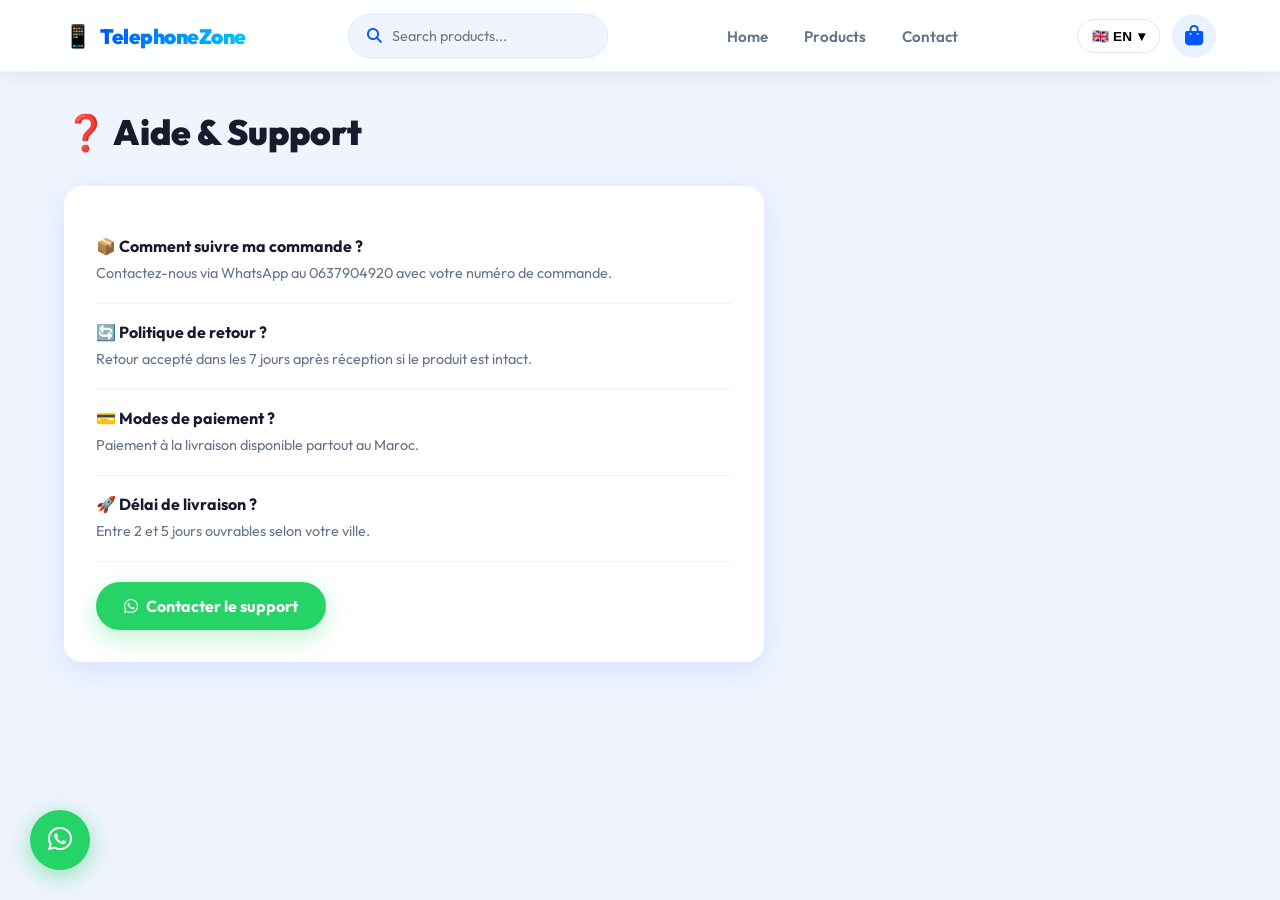
<file: aide.html>
<!DOCTYPE html>
<html lang="en" dir="ltr">
<head>
  <head>
  <meta charset="UTF-8" />
  <meta name="viewport" content="width=device-width, initial-scale=1.0" />
  <title>TelephoneZone – Aide</title>
  <link rel="stylesheet" href="style.css" />
  <link rel="stylesheet" href="https://cdnjs.cloudflare.com/ajax/libs/font-awesome/6.5.1/css/all.min.css" />
  <link href="https://fonts.googleapis.com/css2?family=Cairo:wght@400;600;700;900&family=Outfit:wght@300;400;600;700&display=swap" rel="stylesheet" />
</head>
<body>

<nav class="navbar" id="navbar">
  <div class="logo">
    <span class="logo-icon-sm">📱</span>
    <h2>TelephoneZone</h2>
  </div>
  <div class="search-box">
    <i class="fa-solid fa-magnifying-glass"></i>
    <input type="text" id="searchInput" placeholder="Search products..." />
  </div>
  <ul class="nav-links" id="navLinks">
    <li><a href="index.html">Home</a></li>
    <li><a href="index.html#products">Products</a></li>
    <li><a href="index.html#contact">Contact</a></li>
  </ul>
  <div class="nav-right">
    <div class="lang-switcher">
      <button class="lang-selected" onclick="toggleLangMenu()">🇬🇧 EN <span>▾</span></button>
      <div class="lang-menu" id="langMenu">
        <button onclick="setLang('ar')">🇲🇦 العربية</button>
        <button onclick="setLang('fr')">🇫🇷 Français</button>
        <button onclick="setLang('en')">🇬🇧 English</button>
      </div>
    </div>
    <span class="cart-btn" onclick="openCart()">
      <i class="fa-solid fa-bag-shopping"></i>
      <span class="cart-count" style="display:none">0</span>
    </span>
    <button class="hamburger" id="hamburger" onclick="toggleMenu()">
      <span></span><span></span><span></span>
    </button>
  </div>
</nav>

<div class="inner-page">
  <h2 class="inner-title">❓ Aide & Support</h2>
  <div class="inner-card">
    <div class="faq-item">
      <h4>📦 Comment suivre ma commande ?</h4>
      <p>Contactez-nous via WhatsApp au 0637904920 avec votre numéro de commande.</p>
    </div>
    <div class="faq-item">
      <h4>🔄 Politique de retour ?</h4>
      <p>Retour accepté dans les 7 jours après réception si le produit est intact.</p>
    </div>
    <div class="faq-item">
      <h4>💳 Modes de paiement ?</h4>
      <p>Paiement à la livraison disponible partout au Maroc.</p>
    </div>
    <div class="faq-item">
      <h4>🚀 Délai de livraison ?</h4>
      <p>Entre 2 et 5 jours ouvrables selon votre ville.</p>
    </div>
    <a href="https://wa.me/212637904920" target="_blank" class="wa-btn-hero" style="display:inline-flex;margin-top:20px">
      <i class="fa-brands fa-whatsapp"></i> Contacter le support
    </a>
  </div>
</div>

<a href="https://wa.me/212637904920" class="wa-float" target="_blank">
  <i class="fa-brands fa-whatsapp"></i>
</a>

<script src="script.js"></script>
</body>
</html>
</file>
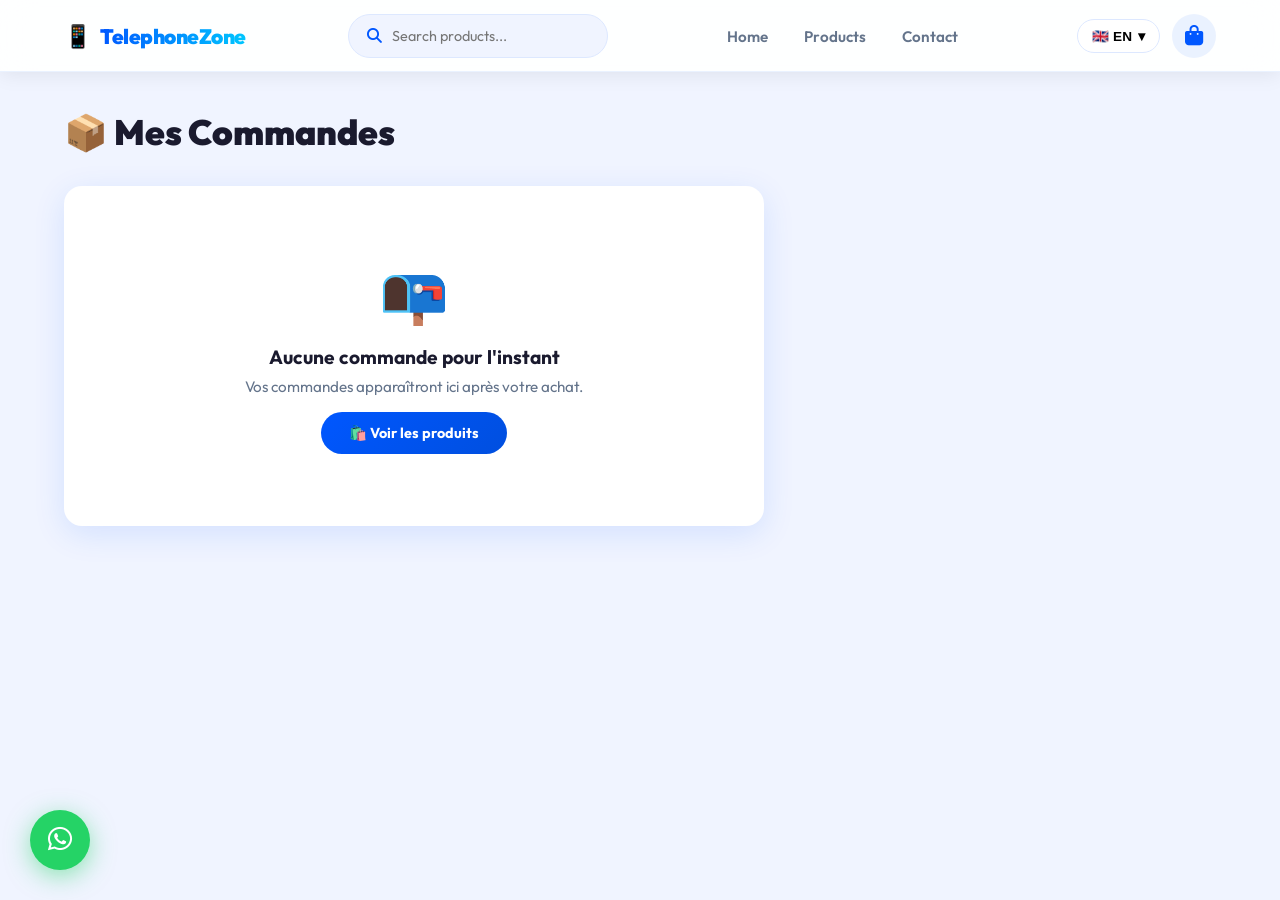
<file: commandes.html>
<!DOCTYPE html>
<html lang="en" dir="ltr">
<head>
  <meta charset="UTF-8" />
  <meta name="viewport" content="width=device-width, initial-scale=1.0" />
  <title>TelephoneZone – Mes Commandes</title>
  <link rel="stylesheet" href="style.css" />
  <link rel="stylesheet" href="https://cdnjs.cloudflare.com/ajax/libs/font-awesome/6.5.1/css/all.min.css" />
  <link href="https://fonts.googleapis.com/css2?family=Cairo:wght@400;600;700;900&family=Outfit:wght@300;400;600;700&display=swap" rel="stylesheet" />
</head>
<body>

<nav class="navbar" id="navbar">
  <div class="logo">
    <span class="logo-icon-sm">📱</span>
    <h2>TelephoneZone</h2>
  </div>
  <div class="search-box">
    <i class="fa-solid fa-magnifying-glass"></i>
    <input type="text" id="searchInput" placeholder="Search products..." />
  </div>
  <ul class="nav-links" id="navLinks">
    <li><a href="index.html">Home</a></li>
    <li><a href="index.html#products">Products</a></li>
    <li><a href="index.html#contact">Contact</a></li>
  </ul>
  <div class="nav-right">
    <div class="lang-switcher">
      <button class="lang-selected" onclick="toggleLangMenu()">🇬🇧 EN <span>▾</span></button>
      <div class="lang-menu" id="langMenu">
        <button onclick="setLang('ar')">🇲🇦 العربية</button>
        <button onclick="setLang('fr')">🇫🇷 Français</button>
        <button onclick="setLang('en')">🇬🇧 English</button>
      </div>
    </div>
    <span class="cart-btn" onclick="openCart()">
      <i class="fa-solid fa-bag-shopping"></i>
      <span class="cart-count" style="display:none">0</span>
    </span>
    <button class="hamburger" id="hamburger" onclick="toggleMenu()">
      <span></span><span></span><span></span>
    </button>
  </div>
</nav>

<div class="inner-page">
  <h2 class="inner-title">📦 Mes Commandes</h2>
  <div class="inner-card">
    <div class="empty-orders">
      <span style="font-size:3.5rem">📭</span>
      <h3>Aucune commande pour l'instant</h3>
      <p>Vos commandes apparaîtront ici après votre achat.</p>
      <a href="index.html#products" class="btn" style="display:inline-block;margin-top:16px;text-decoration:none;padding:12px 28px">🛍️ Voir les produits</a>
    </div>
  </div>
</div>

<a href="https://wa.me/212637904920" class="wa-float" target="_blank">
  <i class="fa-brands fa-whatsapp"></i>
</a>

<script src="script.js"></script>
</body>
</html>
</file>
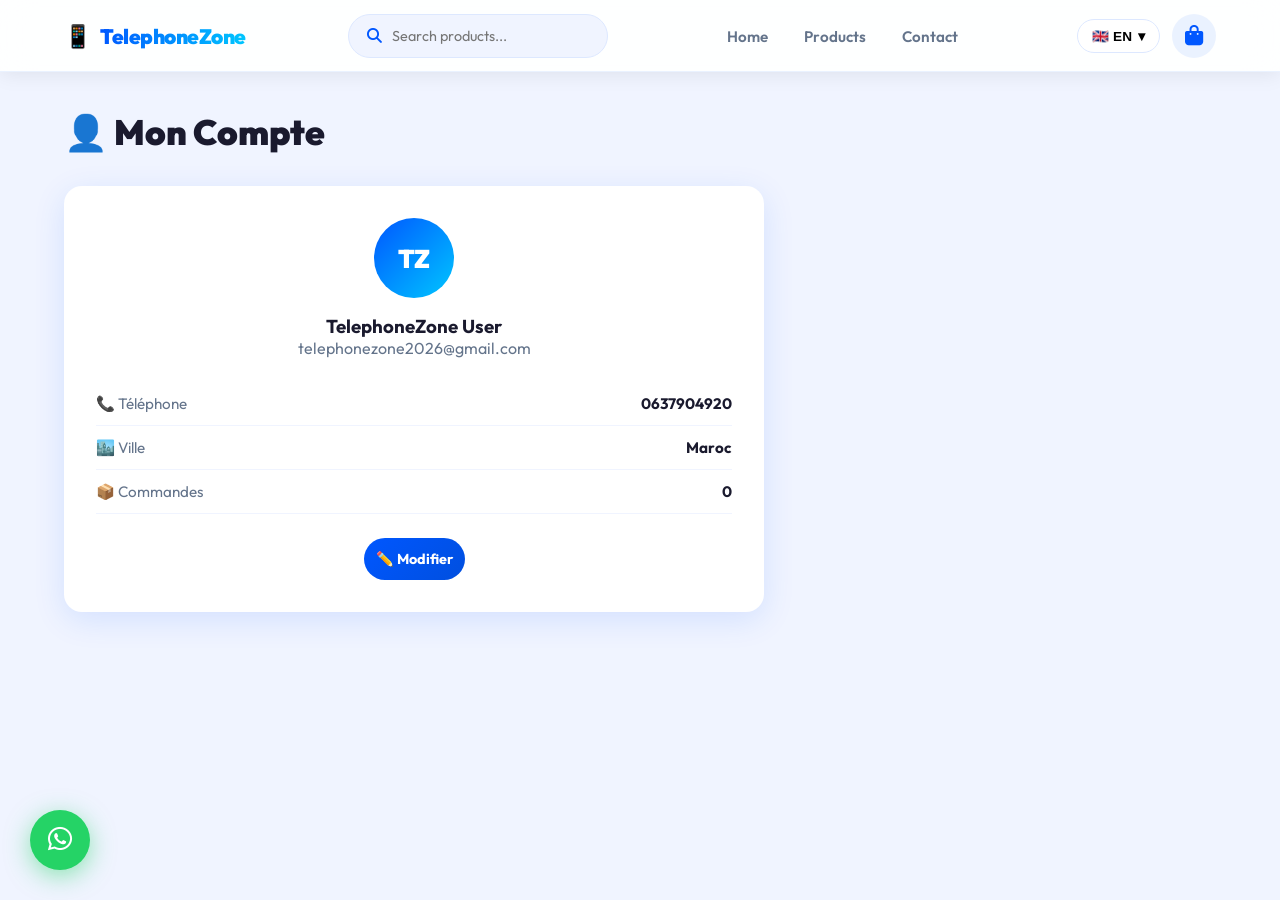
<file: compte.html>
<!DOCTYPE html>
<html lang="en" dir="ltr">
<head>
  <meta charset="UTF-8" />
  <meta name="viewport" content="width=device-width, initial-scale=1.0" />
  <title>TelephoneZone – Mon Compte</title>
  <link rel="stylesheet" href="style.css" />
  <link rel="stylesheet" href="https://cdnjs.cloudflare.com/ajax/libs/font-awesome/6.5.1/css/all.min.css" />
  <link href="https://fonts.googleapis.com/css2?family=Cairo:wght@400;600;700;900&family=Outfit:wght@300;400;600;700&display=swap" rel="stylesheet" />
</head>
<body>

<nav class="navbar" id="navbar">
  <div class="logo">
    <span class="logo-icon-sm">📱</span>
    <h2>TelephoneZone</h2>
  </div>
  <div class="search-box">
    <i class="fa-solid fa-magnifying-glass"></i>
    <input type="text" id="searchInput" placeholder="Search products..." />
  </div>
  <ul class="nav-links" id="navLinks">
    <li><a href="index.html">Home</a></li>
    <li><a href="index.html#products">Products</a></li>
    <li><a href="index.html#contact">Contact</a></li>
  </ul>
  <div class="nav-right">
    <div class="lang-switcher">
      <button class="lang-selected" onclick="toggleLangMenu()">🇬🇧 EN <span>▾</span></button>
      <div class="lang-menu" id="langMenu">
        <button onclick="setLang('ar')">🇲🇦 العربية</button>
        <button onclick="setLang('fr')">🇫🇷 Français</button>
        <button onclick="setLang('en')">🇬🇧 English</button>
      </div>
    </div>
    <span class="cart-btn" onclick="openCart()">
      <i class="fa-solid fa-bag-shopping"></i>
      <span class="cart-count" style="display:none">0</span>
    </span>
    <button class="hamburger" id="hamburger" onclick="toggleMenu()">
      <span></span><span></span><span></span>
    </button>
  </div>
</nav>

<div class="inner-page">
  <h2 class="inner-title">👤 Mon Compte</h2>
  <div class="inner-card account-card">
    <div class="account-avatar">TZ</div>
    <h3>TelephoneZone User</h3>
    <p style="color:var(--gray);margin-bottom:24px">telephonezone2026@gmail.com</p>
    <div class="account-info-row"><span>📞 Téléphone</span><span>0637904920</span></div>
    <div class="account-info-row"><span>🏙️ Ville</span><span>Maroc</span></div>
    <div class="account-info-row"><span>📦 Commandes</span><span>0</span></div>
    <button class="btn" style="margin-top:24px;max-width:200px">✏️ Modifier</button>
  </div>
</div>

<a href="https://wa.me/212637904920" class="wa-float" target="_blank">
  <i class="fa-brands fa-whatsapp"></i>
</a>

<script src="script.js"></script>
</body>
</html>
</file>
<file: style.css>
:root {
  --blue:    #0057ff;
  --blue2:   #003ecc;
  --dark:    #050d1a;
  --dark2:   #0a1628;
  --card-bg: #ffffff;
  --text:    #1a1a2e;
  --gray:    #64748b;
  --accent:  #00c6ff;
  --wa:      #25d366;
  --radius:  18px;
  --shadow:  0 8px 32px rgba(0,87,255,.12);
}

*, *::before, *::after { margin:0; padding:0; box-sizing:border-box; }
html { scroll-behavior: smooth; }
body { font-family: 'Outfit', 'Cairo', sans-serif; background: #f0f4ff; color: var(--text); overflow-x: hidden; }

/* WELCOME */
#welcomeScreen {
  position: fixed; inset: 0; z-index: 9999;
  display: flex; align-items: center; justify-content: center;
  background: var(--dark);
}
.welcome-bg {
  position: absolute; inset: 0;
  background: radial-gradient(ellipse at 30% 50%, #0057ff33, transparent 60%),
              radial-gradient(ellipse at 80% 20%, #00c6ff22, transparent 50%);
  animation: bgPulse 4s ease-in-out infinite alternate;
}
@keyframes bgPulse { from{opacity:.6} to{opacity:1} }

.welcome-card {
  position: relative;
  background: rgba(255,255,255,.04);
  border: 1px solid rgba(255,255,255,.1);
  backdrop-filter: blur(20px);
  border-radius: 28px;
  padding: 56px 48px;
  text-align: center;
  max-width: 440px; width: 90%;
  box-shadow: 0 40px 80px rgba(0,0,0,.5);
  animation: slideUp .7s ease both;
}
@keyframes slideUp { from{transform:translateY(40px);opacity:0} to{transform:translateY(0);opacity:1} }

.welcome-logo .logo-icon { font-size:3.5rem; display:block; margin-bottom:8px; animation:spin 2s ease-in-out; }
@keyframes spin { 0%{transform:rotateY(0)} 100%{transform:rotateY(360deg)} }

.welcome-logo h1 {
  font-size:2.2rem; font-weight:900; letter-spacing:-1px;
  background: linear-gradient(90deg,#fff,#00c6ff);
  -webkit-background-clip:text; -webkit-text-fill-color:transparent;
}
.welcome-sub { color:rgba(255,255,255,.6); font-family:'Cairo',sans-serif; font-size:1rem; margin-bottom:28px; }

.welcome-features { display:flex; gap:10px; justify-content:center; flex-wrap:wrap; margin-bottom:36px; }
.welcome-features span {
  background:rgba(0,87,255,.2); color:#fff;
  border:1px solid rgba(0,87,255,.4);
  padding:6px 14px; border-radius:50px; font-size:.85rem;
}
.welcome-btn {
  display:inline-flex; align-items:center; gap:10px;
  background:linear-gradient(135deg,var(--blue),var(--accent));
  color:#fff; border:none; padding:16px 36px; border-radius:50px;
  font-size:1rem; font-weight:700; cursor:pointer; transition:.3s;
  box-shadow:0 8px 24px rgba(0,87,255,.4);
}
.welcome-btn:hover { transform:scale(1.06); box-shadow:0 12px 32px rgba(0,87,255,.6); }

/* NAVBAR */
.navbar {
  position:fixed; top:0; left:0; right:0; height:72px;
  background:rgba(255,255,255,.92); backdrop-filter:blur(16px);
  display:flex; align-items:center; justify-content:space-between;
  padding:0 5%; z-index:1000;
  box-shadow:0 2px 20px rgba(0,0,0,.08);
  border-bottom:1px solid rgba(0,87,255,.08); transition:background .3s;
}
.logo { display:flex; align-items:center; gap:8px; }
.logo-icon-sm { font-size:1.4rem; }
.logo h2 {
  font-size:1.3rem; font-weight:900; letter-spacing:-.5px;
  background:linear-gradient(90deg,var(--blue),var(--accent));
  -webkit-background-clip:text; -webkit-text-fill-color:transparent;
}
.search-box {
  display:flex; align-items:center; gap:10px;
  background:#f0f4ff; border:1.5px solid #dde8ff;
  border-radius:50px; padding:0 18px; width:260px; height:44px; transition:.3s;
}
.search-box:focus-within { border-color:var(--blue); box-shadow:0 0 0 4px rgba(0,87,255,.1); }
.search-box i { color:var(--blue); font-size:.95rem; }
.search-box input { border:none; background:transparent; outline:none; font-size:.9rem; width:100%; font-family:inherit; color:var(--text); }

.nav-links { display:flex; list-style:none; gap:4px; }
.nav-links a { text-decoration:none; color:var(--gray); font-weight:600; font-size:.95rem; padding:8px 16px; border-radius:50px; transition:.25s; }
.nav-links a:hover { color:var(--blue); background:rgba(0,87,255,.07); }

.nav-right { display:flex; align-items:center; gap:12px; }

.cart-btn {
  position:relative; cursor:pointer; font-size:1.3rem; color:var(--blue);
  background:rgba(0,87,255,.08); width:44px; height:44px; border-radius:50%;
  display:flex; align-items:center; justify-content:center; transition:.25s;
}
.cart-btn:hover { background:var(--blue); color:#fff; }
.cart-count {
  position:absolute; top:-4px; right:-4px;
  background:#e63946; color:#fff; font-size:.65rem; font-weight:700;
  width:18px; height:18px; border-radius:50%;
  display:flex; align-items:center; justify-content:center;
}
.hamburger { display:none; flex-direction:column; gap:5px; background:none; border:none; cursor:pointer; padding:6px; }
.hamburger span { display:block; width:24px; height:2.5px; background:var(--text); border-radius:2px; transition:.3s; }

.lang-switcher { position:relative; }
.lang-selected {
  padding:8px 14px; border:1.5px solid #dde8ff; border-radius:50px;
  background:white; cursor:pointer; font-size:.85rem; font-weight:700;
  display:flex; align-items:center; gap:6px; transition:.25s;
}
.lang-selected:hover { border-color:var(--blue); color:var(--blue); }
.lang-menu {
  display:none; position:absolute; top:50px; right:0;
  background:#fff; border-radius:14px; box-shadow:0 12px 32px rgba(0,0,0,.12);
  overflow:hidden; z-index:9999; min-width:160px;
}
.lang-menu.open { display:block; }
.lang-menu button {
  display:block; width:100%; padding:12px 18px; border:none; background:#fff;
  cursor:pointer; font-size:.9rem; text-align:right; transition:.2s; font-family:inherit;
}
.lang-menu button:hover { background:#f0f4ff; color:var(--blue); }

/* HERO */
.hero {
  min-height:100vh;
  background:linear-gradient(135deg,var(--dark) 0%,var(--dark2) 60%,#0a2050 100%);
  display:flex; align-items:center; justify-content:space-between;
  padding:100px 8% 60px; position:relative; overflow:hidden;
}
.hero::before {
  content:''; position:absolute; inset:0;
  background:radial-gradient(ellipse at 70% 50%,rgba(0,87,255,.18),transparent 60%),
             radial-gradient(ellipse at 20% 80%,rgba(0,198,255,.1),transparent 50%);
}
.hero-content { position:relative; z-index:2; max-width:560px; }
.hero-badge {
  display:inline-block; background:rgba(0,87,255,.2); border:1px solid rgba(0,87,255,.4);
  color:var(--accent); padding:6px 18px; border-radius:50px; font-size:.85rem;
  font-weight:600; margin-bottom:20px; letter-spacing:.5px;
}
.hero-content h2 {
  color:#fff; font-size:clamp(2rem,5vw,3.6rem); font-weight:900;
  line-height:1.1; margin-bottom:18px; letter-spacing:-1px;
}
.hero-content p { color:rgba(255,255,255,.7); font-size:1.1rem; margin-bottom:36px; line-height:1.7; }
.hero-btns { display:flex; gap:14px; flex-wrap:wrap; }

.shop-btn {
  display:inline-flex; align-items:center;
  background:linear-gradient(135deg,var(--blue),#004fdf);
  color:#fff; padding:14px 32px; border-radius:50px; text-decoration:none;
  font-weight:700; font-size:1rem; transition:.3s;
  box-shadow:0 8px 24px rgba(0,87,255,.4);
  animation:heroPulse 2s ease-in-out infinite;
}
@keyframes heroPulse {
  0%,100%{box-shadow:0 8px 24px rgba(0,87,255,.4)}
  50%{box-shadow:0 12px 36px rgba(0,87,255,.7)}
}
.shop-btn:hover { transform:translateY(-3px) scale(1.04); }

.wa-btn-hero {
  display:inline-flex; align-items:center; gap:8px; background:var(--wa);
  color:#fff; padding:14px 28px; border-radius:50px; text-decoration:none;
  font-weight:700; font-size:1rem; transition:.3s;
  box-shadow:0 8px 24px rgba(37,211,102,.3);
}
.wa-btn-hero:hover { transform:translateY(-3px); background:#1ebe5a; }

.hero-visual {
  position:relative; z-index:2;
  display:flex; align-items:center; justify-content:center;
  width:380px; height:380px;
}
.hero-glow {
  position:absolute; width:300px; height:300px;
  background:radial-gradient(circle,rgba(0,87,255,.35),transparent 70%);
  border-radius:50%; animation:glowPulse 3s ease-in-out infinite;
}
@keyframes glowPulse { 0%,100%{transform:scale(1);opacity:.7} 50%{transform:scale(1.15);opacity:1} }

.floating-icons { position:absolute; inset:0; }
.floating-icons span {
  position:absolute; font-size:2.2rem;
  animation:floatIcon 4s ease-in-out infinite;
  animation-delay:var(--d,0s);
}
.floating-icons span:nth-child(1){top:5%;left:40%}
.floating-icons span:nth-child(2){top:30%;right:5%}
.floating-icons span:nth-child(3){top:55%;right:15%}
.floating-icons span:nth-child(4){bottom:10%;left:30%}
.floating-icons span:nth-child(5){top:20%;left:5%}
@keyframes floatIcon { 0%,100%{transform:translateY(0) scale(1)} 50%{transform:translateY(-18px) scale(1.15)} }

/* PRODUCTS */
.products { padding:80px 5%; }
.section-header { text-align:center; margin-bottom:56px; }
.section-header h2 { font-size:clamp(1.8rem,4vw,2.8rem); font-weight:900; letter-spacing:-1px; margin-bottom:10px; }
.section-header p { color:var(--gray); font-size:1rem; }

.cards-grid { display:grid; grid-template-columns:repeat(auto-fill,minmax(270px,1fr)); gap:28px; }

.card {
  background:var(--card-bg); border-radius:var(--radius); box-shadow:var(--shadow);
  overflow:hidden; transition:.35s cubic-bezier(.25,.8,.25,1);
  border:1px solid rgba(0,87,255,.06);
}
.card:hover { transform:translateY(-10px); box-shadow:0 20px 50px rgba(0,87,255,.18); }

.card-img-wrap { position:relative; overflow:hidden; height:220px; }
.card-img-wrap img { width:100%; height:100%; object-fit:cover; transition:transform .5s ease; }
.card:hover .card-img-wrap img { transform:scale(1.06); }

.badge-hot {
  position:absolute; top:12px; left:12px;
  background:linear-gradient(135deg,var(--blue),var(--accent));
  color:#fff; font-size:.72rem; font-weight:700; padding:4px 12px;
  border-radius:50px; letter-spacing:.5px;
}
.card-body { padding:20px; }
.card-body h3 { font-size:1.15rem; font-weight:700; margin-bottom:6px; }
.price { font-size:1.5rem; font-weight:900; color:var(--blue); margin-bottom:12px; }
.price span { font-size:1rem; font-weight:600; color:var(--gray); margin-left:2px; }
.card-body ul { list-style:none; margin-bottom:18px; }
.card-body ul li { color:var(--gray); font-size:.88rem; padding:4px 0; border-bottom:1px solid #f0f4ff; }

.card-actions { display:flex; gap:10px; align-items:center; }
.btn {
  flex:1; padding:12px; background:linear-gradient(135deg,var(--blue),#004fdf);
  color:#fff; border:none; border-radius:50px; font-size:.9rem; font-weight:700;
  cursor:pointer; transition:.3s; font-family:inherit;
}
.btn:hover { background:var(--blue2); transform:scale(1.03); }

.wa-card {
  width:44px; height:44px; border-radius:50%; background:var(--wa); color:#fff;
  display:flex; align-items:center; justify-content:center;
  font-size:1.2rem; text-decoration:none; transition:.3s; flex-shrink:0;
}
.wa-card:hover { background:#1ebe5a; transform:scale(1.1); }

/* WA FLOAT */
.wa-float {
  position:fixed; bottom:30px; left:30px; width:60px; height:60px;
  background:var(--wa); color:#fff; border-radius:50%;
  display:flex; align-items:center; justify-content:center;
  font-size:1.7rem; text-decoration:none; z-index:999;
  box-shadow:0 6px 24px rgba(37,211,102,.5);
  animation:waBounce 2.5s ease-in-out infinite; transition:.3s;
}
.wa-float:hover { transform:scale(1.15); }
@keyframes waBounce { 0%,100%{transform:translateY(0)} 50%{transform:translateY(-8px)} }

/* FOOTER */
/* ===== FOOTER REDESIGN ===== */
.footer {
  background: linear-gradient(135deg, #020818 0%, #0a1628 50%, #020c1f 100%);
  border-top: 1px solid rgba(0, 180, 255, 0.15);
  padding: 60px 0 0 0;
  position: relative;
  overflow: hidden;
}

.footer::before {
  content: '';
  position: absolute;
  top: -80px; left: 50%;
  transform: translateX(-50%);
  width: 600px; height: 200px;
  background: radial-gradient(ellipse, rgba(0,150,255,0.07) 0%, transparent 70%);
  pointer-events: none;
}

.footer-container {
  display: grid;
  grid-template-columns: 1.4fr 1fr 1fr 1.2fr;
  gap: 40px;
  max-width: 1200px;
  margin: 0 auto;
  padding: 0 40px 50px;
}

/* Brand Box */
.brand-box { display: flex; flex-direction: column; gap: 10px; }

.footer-logo-icon {
  font-size: 36px;
  filter: drop-shadow(0 0 12px rgba(0,180,255,0.5));
}

.brand-box h3 {
  font-size: 22px;
  font-weight: 800;
  background: linear-gradient(90deg, #00c8ff, #0080ff);
  -webkit-background-clip: text;
  -webkit-text-fill-color: transparent;
  background-clip: text;
  margin: 0;
  letter-spacing: -0.5px;
}

.brand-box p {
  color: #445;
  font-size: 13px;
  margin: 0;
}

.social-marquee-wrap { overflow:hidden; margin-top:14px; }
.social-marquee-track {
  display:flex;
  width:max-content;
  animation:socialScroll 18s linear infinite;
}
.social-marquee-track:hover { animation-play-state:paused; }
@keyframes socialScroll {
  0%   { transform:translateX(0); }
  100% { transform:translateX(-50%); }
}
.social-item {
  padding:0 20px;
  display:flex;
  align-items:center;
  gap:8px;
  opacity:0.4;
  transition:opacity 0.3s;
  text-decoration:none;
}
.social-item:hover { opacity:1; }
.social-item-icon {
  width:38px; height:38px;
  border-radius:50%;
  border:1.5px solid rgba(255,255,255,0.12);
  display:flex; align-items:center; justify-content:center;
  font-size:16px; color:#778;
  transition:border-color 0.3s, box-shadow 0.3s;
}
.social-item:hover .social-item-icon {
  border-color:#00c8ff;
  box-shadow:0 0 14px rgba(0,200,255,0.3);
  color:#00c8ff;
}
.social-item-name {
  font-size:12px; color:#556;
  font-weight:600; letter-spacing:1px;
  white-space:nowrap;
}
.social-item:hover .social-item-name { color:#00c8ff; }
.social-dot { color:#223; padding:0 6px; font-size:18px; align-self:center; }

/* Footer Boxes */
.footer-box {
  display: flex;
  flex-direction: column;
  gap: 8px;
}

.footer-icon {
  font-size: 22px;
  color: #00c8ff;
  filter: drop-shadow(0 0 8px rgba(0,200,255,0.4));
  margin-bottom: 4px;
}

.footer-box h4 {
  font-size: 13px;
  font-weight: 700;
  color: #00c8ff;
  text-transform: uppercase;
  letter-spacing: 2px;
  margin: 0;
}

.footer-box p {
  color: #8899aa;
  font-size: 14px;
  margin: 0;
  transition: color 0.2s;
}

.footer-box p:hover { color: #fff; cursor: default; }

.footer-box h3 {
  font-size: 13px;
  font-weight: 700;
  color: #00c8ff;
  text-transform: uppercase;
  letter-spacing: 2px;
  margin: 0 0 8px 0;
}

/* Services List */
.footer-list {
  list-style: none;
  padding: 0; margin: 0;
  display: flex;
  flex-direction: column;
  gap: 10px;
}

.footer-list li {
  color: #8899aa;
  font-size: 14px;
  display: flex;
  align-items: center;
  gap: 8px;
  transition: color 0.2s, transform 0.2s;
  cursor: default;
}

.footer-list li:hover {
  color: #cde;
  transform: translateX(4px);
}

/* Bottom Bar */
.footer-bottom {
  border-top: 1px solid rgba(255,255,255,0.05);
  text-align: center;
  padding: 16px 40px;
  color: #334;
  font-size: 12px;
  letter-spacing: 1px;
  background: rgba(0,0,0,0.3);
}

/* Responsive */
@media (max-width: 768px) {
  .footer-container {
    grid-template-columns: 1fr 1fr;
    gap: 30px;
    padding: 0 24px 40px;
  }
}

@media (max-width: 480px) {
  .footer-container {
    grid-template-columns: 1fr;
  }
}
/* CART */
.cart-overlay { display:none; position:fixed; inset:0; background:rgba(0,0,0,.5); backdrop-filter:blur(4px); z-index:1100; }
.cart-panel {
  position:fixed; top:0; right:-430px; width:400px; height:100%;
  background:#fff; box-shadow:-8px 0 40px rgba(0,0,0,.15); z-index:1200;
  display:flex; flex-direction:column;
  transition:right .4s cubic-bezier(.25,.8,.25,1);
  border-radius:20px 0 0 20px;
}
.cart-panel.open { right:0; }
.cart-overlay.open { display:block; }

.cart-header { display:flex; justify-content:space-between; align-items:center; padding:22px 20px; border-bottom:1px solid #f0f4ff; }
.close-cart { background:#f0f4ff; border:none; width:36px; height:36px; border-radius:50%; cursor:pointer; font-size:1rem; color:var(--gray); transition:.2s; }
.close-cart:hover { background:#e63946; color:#fff; }
.cart-items { flex:1; overflow-y:auto; padding:16px; }
.cart-empty { text-align:center; color:#aaa; margin-top:80px; font-size:1rem; }
.cart-item { display:flex; align-items:center; gap:12px; padding:12px 0; border-bottom:1px solid #f8f8f8; }
.cart-item img { width:58px; height:58px; object-fit:cover; border-radius:12px; }
.cart-item-info { flex:1; }
.cart-item-info h4 { font-size:.88rem; margin-bottom:4px; }
.cart-item-info p { font-size:.85rem; color:var(--blue); font-weight:700; }
.remove-item { background:none; border:none; font-size:1.1rem; cursor:pointer; color:#ccc; transition:.2s; }
.remove-item:hover { color:#e63946; }

.cart-footer { padding:18px 20px; border-top:1px solid #f0f4ff; display:flex; flex-direction:column; gap:10px; }
.cart-total { display:flex; justify-content:space-between; font-weight:700; font-size:1rem; }
#cartTotal { color:var(--blue); font-size:1.1rem; }
.btn-order {
  padding:14px; background:linear-gradient(135deg,var(--blue),#004fdf);
  color:#fff; border:none; border-radius:50px; font-size:.95rem; font-weight:700;
  cursor:pointer; transition:.3s; font-family:inherit;
}
.btn-order:hover { transform:translateY(-2px); box-shadow:0 8px 24px rgba(0,87,255,.4); }
.btn-wa-order {
  display:flex; align-items:center; justify-content:center; gap:8px;
  padding:13px; background:var(--wa); color:#fff; border-radius:50px;
  text-decoration:none; font-weight:700; font-size:.9rem; transition:.3s;
}
.btn-wa-order:hover { background:#1ebe5a; }

/* ORDER POPUP */
.order-overlay, .success-overlay { display:none; position:fixed; inset:0; background:rgba(0,0,0,.6); backdrop-filter:blur(6px); z-index:1300; }
.order-popup {
  display:none; position:fixed; top:50%; left:50%;
  transform:translate(-50%,-50%) scale(.85);
  width:92%; max-width:480px; max-height:90vh; overflow-y:auto;
  background:#fff; border-radius:24px; padding:30px; z-index:1400;
  opacity:0; transition:transform .35s ease,opacity .35s ease;
}
.order-popup.open { display:block; transform:translate(-50%,-50%) scale(1); opacity:1; }
.order-overlay.open { display:block; }

.order-header { display:flex; justify-content:space-between; align-items:center; margin-bottom:20px; }
.order-header h2 { font-size:1.15rem; }
.close-order { background:#f0f4ff; border:none; width:34px; height:34px; border-radius:50%; cursor:pointer; font-size:.9rem; color:var(--gray); }
.order-summary { background:#f8faff; border-radius:14px; padding:14px; margin-bottom:18px; }
.order-summary-item { display:flex; justify-content:space-between; padding:6px 0; border-bottom:1px solid #eef; font-size:.9rem; color:#444; }
.order-summary-item:last-child { border:none; }
.order-form { display:flex; flex-direction:column; gap:12px; margin-bottom:18px; }
.order-form input, .order-form textarea {
  width:100%; padding:13px 16px; border:1.5px solid #e0e8ff; border-radius:12px;
  font-size:.93rem; outline:none; font-family:inherit; transition:.2s; box-sizing:border-box;
}
.order-form input:focus, .order-form textarea:focus { border-color:var(--blue); box-shadow:0 0 0 4px rgba(0,87,255,.1); }
.order-total-line {
  display:flex; justify-content:space-between; font-size:1.05rem; font-weight:700;
  padding:14px; background:#f0f6ff; border-radius:12px; margin-bottom:18px;
}
#popupTotal { color:var(--blue); }
.order-btns { display:flex; flex-direction:column; gap:10px; }
.btn-confirm {
  padding:15px; background:linear-gradient(135deg,#2ecc71,#27ae60);
  color:#fff; border:none; border-radius:50px; font-size:.95rem; font-weight:700;
  cursor:pointer; transition:.3s; font-family:inherit;
}
.btn-confirm:hover { transform:translateY(-2px); box-shadow:0 6px 20px rgba(46,204,113,.4); }
.btn-wa-confirm {
  display:flex; align-items:center; justify-content:center; gap:8px;
  padding:13px; background:var(--wa); color:#fff; border-radius:50px;
  text-decoration:none; font-weight:700; font-size:.9rem; transition:.3s;
}
.btn-wa-confirm:hover { background:#1ebe5a; }

/* SUCCESS */
.success-popup {
  display:none; position:fixed; top:50%; left:50%; transform:translate(-50%,-50%);
  background:#fff; border-radius:24px; padding:44px 32px; text-align:center;
  z-index:1500; width:86%; max-width:380px; box-shadow:0 24px 60px rgba(0,0,0,.2);
}
.success-popup.open { display:block; }
.success-overlay.open { display:block; }
.success-icon { font-size:4rem; margin-bottom:16px; animation:bounceIn .6s ease; }
@keyframes bounceIn { 0%{transform:scale(0)} 60%{transform:scale(1.2)} 100%{transform:scale(1)} }
.success-popup h2 { font-size:1.4rem; color:#2ecc71; margin-bottom:10px; }
.success-popup p { color:#666; font-size:.93rem; line-height:1.7; margin-bottom:24px; }
.btn-close-success {
  padding:12px 40px; background:var(--blue); color:#fff; border:none;
  border-radius:50px; font-size:.95rem; font-weight:700; cursor:pointer;
  font-family:inherit; transition:.3s;
}
.btn-close-success:hover { background:var(--blue2); }

/* RESPONSIVE */
@media(max-width:900px){
  .nav-links { display:none; flex-direction:column; position:absolute; top:72px; left:0; right:0; background:#fff; padding:12px 20px; box-shadow:0 8px 20px rgba(0,0,0,.1); }
  .nav-links.open { display:flex; }
  .hamburger { display:flex; }
  .search-box { width:180px; }
  .hero { flex-direction:column; text-align:center; padding-top:100px; }
  .hero-btns { justify-content:center; }
  .hero-visual { width:260px; height:260px; margin-top:30px; }
  .cart-panel { width:100%; border-radius:0; }
}
@media(max-width:600px){
  .navbar { padding:0 4%; }
  .search-box { display:none; }
  .footer-container { flex-direction:column; }
}/* STATS STRIP */
.stats-strip {
  background: linear-gradient(135deg, var(--dark), var(--dark2));
  padding: 48px 5%;
  border-top: 1px solid rgba(0, 87, 255, 0.15);
}
.stats-container {
  display: flex;
  justify-content: center;
  align-items: center;
  gap: 0;
  max-width: 900px;
  margin: 0 auto;
  flex-wrap: wrap;
}
.stat-item {
  display: flex;
  align-items: center;
  gap: 18px;
  flex: 1;
  min-width: 200px;
  justify-content: center;
  padding: 16px 24px;
}
.stat-icon {
  font-size: 2.4rem;
  animation: floatIcon 4s ease-in-out infinite;
}
.stat-num {
  font-size: 2rem;
  font-weight: 900;
  color: var(--accent);
  letter-spacing: -1px;
  margin-bottom: 4px;
}
.stat-label {
  color: rgba(255, 255, 255, 0.6);
  font-size: 0.88rem;
  font-family: 'Cairo', sans-serif;
}
.stat-divider {
  width: 1px;
  height: 70px;
  background: rgba(255, 255, 255, 0.1);
}
@media (max-width: 700px) {
  .stat-divider { display: none; }
  .stats-container { gap: 10px; }
  .stat-item { border-bottom: 1px solid rgba(255,255,255,0.08); padding: 18px 16px; }
  .stat-item:last-child { border-bottom: none; }
}.settings-menu{
  position:relative;
}

.settings-btn{
  background:none;
  border:none;
  font-size:24px;
  cursor:pointer;
  padding:5px 10px;
}

.settings-dropdown{
  position:absolute;
  right:0;
  top:40px;
  background:white;
  box-shadow:0 5px 15px rgba(0,0,0,0.2);
  border-radius:8px;
  display:none;
  flex-direction:column;
  min-width:160px;
}

.settings-dropdown a{
  padding:10px;
  text-decoration:none;
  color:#333;
  display:block;
}

.settings-dropdown a:hover{
  background:#f2f2f2;
}.menu-container{
position:relative;
}

.menu-btn{
background:none;
border:none;
font-size:22px;
cursor:pointer;
}

.menu-dropdown{
display:none;
position:absolute;
top:40px;
right:0;
background:white;
box-shadow:0 5px 20px rgba(0,0,0,0.2);
border-radius:10px;
padding:10px;
}

.menu-dropdown a{
display:block;
padding:10px;
text-decoration:none;
color:#333;
}

.menu-dropdown a:hover{
background:#f2f2f2;
}

.show{
display:block;
}.menu-dropdown{
display:none;
position:absolute;
top:60px;
right:10px;
background:white;
border-radius:10px;
box-shadow:0 5px 15px rgba(0,0,0,0.2);
padding:10px;
}

.menu-dropdown a{
display:block;
padding:10px;
text-decoration:none;
color:#333;
}

.menu-dropdown a:hover{
background:#f2f2f2;
}

.show{
display:block;
}/* INNER PAGES */
.inner-page {
  min-height: 100vh;
  padding: 110px 5% 60px;
  background: #f0f4ff;
}
.inner-title {
  font-size: clamp(1.5rem, 3vw, 2.2rem);
  font-weight: 900;
  margin-bottom: 32px;
  color: var(--text);
}
.inner-card {
  background: #fff;
  border-radius: var(--radius);
  box-shadow: var(--shadow);
  padding: 32px;
  max-width: 700px;
}
.setting-row {
  display: flex;
  justify-content: space-between;
  align-items: center;
  padding: 16px 0;
  border-bottom: 1px solid #f0f4ff;
  font-weight: 600;
}
.setting-row select {
  padding: 8px 14px;
  border: 1.5px solid #dde8ff;
  border-radius: 50px;
  outline: none;
  font-family: inherit;
  font-size: .9rem;
  color: var(--text);
}
.toggle-switch { position: relative; display: inline-block; width: 48px; height: 26px; }
.toggle-switch input { opacity: 0; width: 0; height: 0; }
.slider {
  position: absolute; cursor: pointer; inset: 0;
  background: #dde8ff; border-radius: 50px; transition: .3s;
}
.slider::before {
  content: ''; position: absolute;
  width: 20px; height: 20px; left: 3px; bottom: 3px;
  background: #fff; border-radius: 50%; transition: .3s;
}
.toggle-switch input:checked + .slider { background: var(--blue); }
.toggle-switch input:checked + .slider::before { transform: translateX(22px); }

.account-card { text-align: center; }
.account-avatar {
  width: 80px; height: 80px; border-radius: 50%;
  background: linear-gradient(135deg, var(--blue), var(--accent));
  color: #fff; font-size: 1.6rem; font-weight: 900;
  display: flex; align-items: center; justify-content: center;
  margin: 0 auto 16px;
}
.account-info-row {
  display: flex; justify-content: space-between;
  padding: 12px 0; border-bottom: 1px solid #f0f4ff;
  font-size: .95rem; color: var(--gray);
}
.account-info-row span:last-child { font-weight: 700; color: var(--text); }

.empty-orders { text-align: center; padding: 40px 0; }
.empty-orders h3 { font-size: 1.2rem; margin: 16px 0 8px; }
.empty-orders p { color: var(--gray); font-size: .95rem; }

.faq-item {
  padding: 18px 0;
  border-bottom: 1px solid #f0f4ff;
}
.faq-item h4 { font-size: 1rem; font-weight: 700; margin-bottom: 6px; }
.faq-item p { color: var(--gray); font-size: .9rem; line-height: 1.6; }
/* PRODUCT PAGE */
.product-page {
  min-height: 100vh;
  padding: 100px 5% 60px;
  background: #f0f4ff;
}
.back-btn {
  display: inline-flex; align-items: center; gap: 8px;
  color: var(--blue); font-weight: 700; text-decoration: none;
  margin-bottom: 32px; font-size: .95rem; transition: .2s;
}
.back-btn:hover { gap: 12px; }

.product-container {
  display: grid;
  grid-template-columns: 1fr 1fr;
  gap: 48px; align-items: start;
  max-width: 1100px; margin: 0 auto;
  background: #fff; border-radius: var(--radius);
  box-shadow: var(--shadow); padding: 40px; 
}
.product-img-section img {
  width: 100%; border-radius: 16px;
  object-fit: cover; max-height: 450px;
}
.product-badge {
  display: inline-block;
  background: rgba(0,87,255,.1); color: var(--blue);
  padding: 6px 16px; border-radius: 50px;
  font-size: .85rem; font-weight: 700; margin-bottom: 16px;
}
.product-info-section h1 {
  font-size: clamp(1.5rem, 3vw, 2.2rem);
  font-weight: 900; margin-bottom: 12px; letter-spacing: -.5px;
}
.product-price {
  font-size: 2rem; font-weight: 900;
  color: var(--blue); margin-bottom: 24px;
}
.product-features { margin-bottom: 28px; }
.feature-item {
  display: flex; align-items: center; gap: 10px;
  padding: 10px 0; border-bottom: 1px solid #f0f4ff;
  color: var(--gray); font-size: .95rem;
}
.feature-item i { color: var(--blue); }

.product-btns { display: flex; gap: 12px; margin-bottom: 24px; flex-wrap: wrap; }
.product-buy-btn { flex: 1; padding: 14px 24px; font-size: 1rem; }

.product-trust {
  display: flex; gap: 16px; flex-wrap: wrap;
  padding: 16px; background: #f8faff;
  border-radius: 12px;
}
.product-trust span { font-size: .85rem; color: var(--gray); font-weight: 600; }

@media(max-width: 768px) {
  .product-container { grid-template-columns: 1fr; gap: 24px; padding: 24px; }
}/* ===== DARK MODE ===== */
body.dark .hamburger span {
  background: #f0f0f0;
}
body.dark .navbar {
  background: rgba(15, 15, 30, 0.98) !important;
}
body.dark .navbar h2,
body.dark .nav-links a {
  color: #f0f0f0;
}
body.dark .inner-card {
  background: #1a1a2e;
  color: #f0f0f0;
}
body.dark .card {
  background: #1a1a2e;
  color: #f0f0f0;
}
body.dark .card h3 {
  color: #f0f0f0;
}
body.dark .search-box {
  background: #2a2a3e;
  border: 1px solid #444;
}
body.dark .search-box input {
  background: transparent;
  color: #f0f0f0;
}
body.dark .search-box input::placeholder {
  color: #aaa;
}
body.dark .search-box i {
  color: #aaa;
}
body.dark .footer {
  background: #07070f;
}body.dark .menu-btn {
  color: #f0f0f0;
}/* ===== MOBILE RESPONSIVE ===== */
@media (max-width: 768px) {

  /* NAVBAR */
  .navbar {
    padding: 0 4%;
    height: 64px;
  }
  .search-box { display: none; }
  .logo h2 { font-size: 1.1rem; }

  /* HERO */
  .hero {
    flex-direction: column;
    text-align: center;
    padding: 90px 6% 50px;
    min-height: auto;
  }
  .hero-content h2 { font-size: 1.8rem; }
  .hero-content p { font-size: .95rem; }
  .hero-btns {
    justify-content: center;
    flex-direction: column;
    align-items: center;
  }
  .shop-btn, .wa-btn-hero {
    width: 100%;
    justify-content: center;
  }
  .hero-visual { display: none; }

  /* PRODUCTS */
  .products { padding: 50px 4%; }
  .cards-grid {
    grid-template-columns: repeat(2, 1fr);
    gap: 14px;
  }
  .card-img-wrap { height: 160px; }
  .card-body { padding: 12px; }
  .card-body h3 { font-size: .95rem; }
  .price { font-size: 1.2rem; }
  .card-body ul { display: none; }
  .btn { padding: 10px; font-size: .82rem; }

  /* CART */
  .cart-panel { width: 100%; border-radius: 0; }

  /* FOOTER */
  .footer { padding: 40px 5% 24px; }
  .footer-container {
    flex-direction: column;
    gap: 24px;
  }

  /* WA FLOAT */
  .wa-float {
    bottom: 20px;
    left: 20px;
    width: 52px;
    height: 52px;
    font-size: 1.4rem;
  }

  /* ORDER POPUP */
  .order-popup { padding: 20px; }

  /* INNER PAGES */
  .inner-page { padding: 90px 4% 40px; }
  .inner-card { padding: 20px; }
}

/* شاشات صغيرة جداً */
@media (max-width: 380px) {
  .cards-grid { grid-template-columns: 1fr; }
  .card-img-wrap { height: 200px; }
  .card-body ul { display: block; }
}/* ===== BRANDS MARQUEE ===== */
.brands-marquee-section {
  background: #0d1117;
  padding: 28px 0;
  overflow: hidden;
  border-top: 1px solid rgba(0,200,255,0.1);
  border-bottom: 1px solid rgba(0,200,255,0.1);
}
.brands-label {
  text-align: center;
  color: #555;
  font-size: 12px;
  letter-spacing: 3px;
  text-transform: uppercase;
  margin-bottom: 20px;
}
.brands-wrapper { overflow: hidden; width: 100%; }
.brands-track {
  display: flex;
  width: max-content;
  animation: brandScroll 45s linear infinite;
}
.brands-track:hover { animation-play-state: paused; }
.brand-item {
  padding: 0 40px;
  opacity: 0.4;
  transition: opacity 0.3s;
  cursor: default;
}
.brand-item:hover { opacity: 1; }
.brand-item span {
  font-size: 20px;
  font-weight: 700;
  color: #e0e0e0;
  letter-spacing: -0.5px;
  white-space: nowrap;
}
@keyframes brandScroll {
  0%   { transform: translateX(0); }
  100% { transform: translateX(-50%); }
}

/* ===== SIDEBAR ===== */
.sidebar-overlay {
  display: none;
  position: fixed;
  inset: 0;
  background: rgba(0,0,0,0.6);
  z-index: 999;
  backdrop-filter: blur(3px);
}
.sidebar-overlay.active { display: block; }
.sidebar {
  position: fixed;
  top: 0; right: -300px;
  width: 280px;
  height: 100vh;
  background: #0d1117;
  border-left: 1px solid rgba(0,200,255,0.2);
  z-index: 1000;
  transition: right 0.35s cubic-bezier(.4,0,.2,1);
  display: flex;
  flex-direction: column;
  padding: 0;
}
.sidebar.open { right: 0; }
.sidebar-header {
  display: flex;
  align-items: center;
  justify-content: space-between;
  padding: 20px 24px;
  border-bottom: 1px solid rgba(0,200,255,0.15);
  font-weight: 700;
  color: #00c8ff;
  font-size: 16px;
}
.sidebar-close {
  background: none;
  border: none;
  color: #aaa;
  font-size: 20px;
  cursor: pointer;
  transition: color 0.2s;
}
.sidebar-close:hover { color: #fff; }
.sidebar-nav {
  display: flex;
  flex-direction: column;
  padding: 16px 0;
  flex: 1;
}
.sidebar-nav a {
  padding: 14px 24px;
  color: #ccc;
  text-decoration: none;
  font-size: 15px;
  font-weight: 500;
  transition: background 0.2s, color 0.2s;
  border-left: 3px solid transparent;
}
.sidebar-nav a:hover {
  background: rgba(0,200,255,0.08);
  color: #00c8ff;
  border-left-color: #00c8ff;
}
.sidebar-footer {
  padding: 20px 24px;
  border-top: 1px solid rgba(0,200,255,0.1);
  color: #666;
  font-size: 13px;
  line-height: 1.8;
}/* SERVICES + SOCIAL MARQUEE */
.services-marquee-wrap {
  overflow:hidden;
  border-top:1px solid rgba(0,180,255,0.1);
  border-bottom:1px solid rgba(0,180,255,0.1);
  padding:14px 0;
  margin-top:8px;
}
.services-marquee-track {
  display:flex;
  align-items:center;
  width:max-content;
  animation:servicesScroll 30s linear infinite;
}
.services-marquee-track:hover { animation-play-state:paused; }
@keyframes servicesScroll {
  0%   { transform:translateX(0); }
  100% { transform:translateX(-50%); }
}
.service-item {
  padding:0 20px;
  display:flex;
  align-items:center;
  gap:8px;
  opacity:0.45;
  transition:opacity 0.3s;
  white-space:nowrap;
  cursor:default;
}
.service-item:hover { opacity:1; }
.service-item i {
  font-size:15px;
  color:#00c8ff;
}
.service-item span {
  font-size:13px;
  color:#889;
  font-weight:600;
  letter-spacing:0.5px;
}
.service-item:hover span { color:#00c8ff; }
.service-dot {
  color:#223;
  font-size:18px;
  align-self:center;
  padding:0 4px;
}.footer-credits {
  text-align: center;
  padding: 16px 40px;
  border-top: 1px solid rgba(0,180,255,0.1);
  color: #556;
  font-size: 13px;
  line-height: 2;
}
.footer-credits strong {
  color: #00c8ff;
}
</file>
